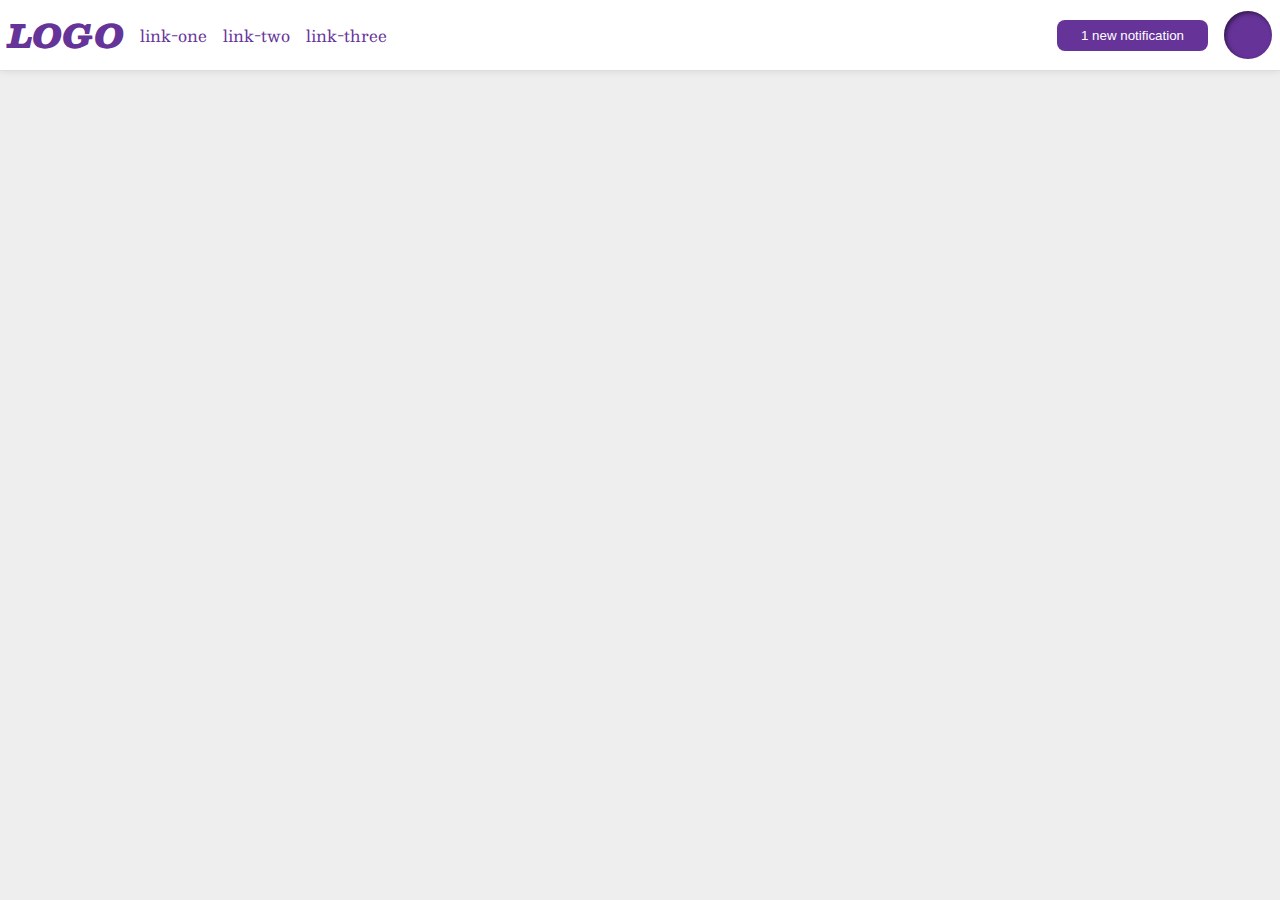
<file: flex/03-flex-header-2/index.html>
<!DOCTYPE html>
<html lang="en">
  <head>
    <meta charset="UTF-8">
    <meta http-equiv="X-UA-Compatible" content="IE=edge">
    <meta name="viewport" content="width=device-width, initial-scale=1.0">
    <title>Flex Header 2</title>
    <link rel="stylesheet" href="style.css">
  </head>
  <body>
    <div class="header">
      <div class="left-side">
        <div class="logo">
          LOGO
        </div>
        <ul class="links">
          <li><a href="google.com">link-one</a></li>
          <li><a href="google.com">link-two</a></li>
          <li><a href="google.com">link-three</a></li>
        </ul>
      </div>
      
      <div class="right-side">
        <button class="notifications">
          1 new notification
        </button>
        <div class="profile-image"></div>
      </div>
      
    </div>
  </body>
</html>
</file>
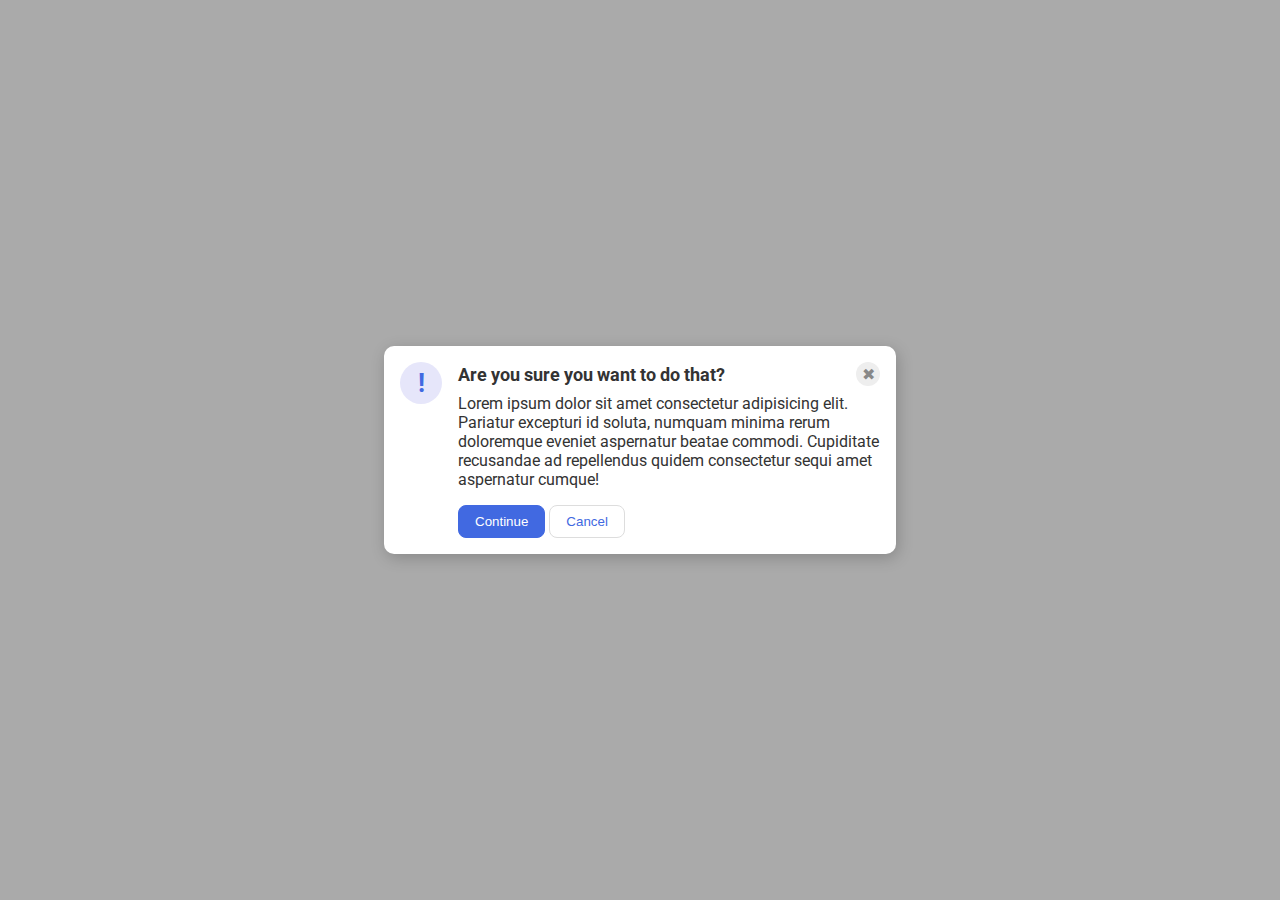
<file: flex/05-flex-modal/index.html>
<!DOCTYPE html>
<html lang="en">
  <head>
    <meta charset="UTF-8">
    <meta http-equiv="X-UA-Compatible" content="IE=edge">
    <meta name="viewport" content="width=device-width, initial-scale=1.0">
    <link rel="stylesheet" href="style.css">
    <title>Modal</title>
  </head>
  <body>
    <div class="modal">
      <div class="icon">!</div>

      <div class="right-side">

        <div class="top-right">
          <div class="header">Are you sure you want to do that?</div>
          <div class="close-button">✖</div>
        </div>
        
        <div class="text">Lorem ipsum dolor sit amet consectetur adipisicing elit. Pariatur excepturi id soluta, numquam minima rerum doloremque eveniet aspernatur beatae commodi. Cupiditate recusandae ad repellendus quidem consectetur sequi amet aspernatur cumque!</div>

        <div class="buttons">
          <button class="continue">Continue</button>
          <button class="cancel">Cancel</button> 
        </div>
        
      </div>

      
    </div>
  </body>
</html>
</file>
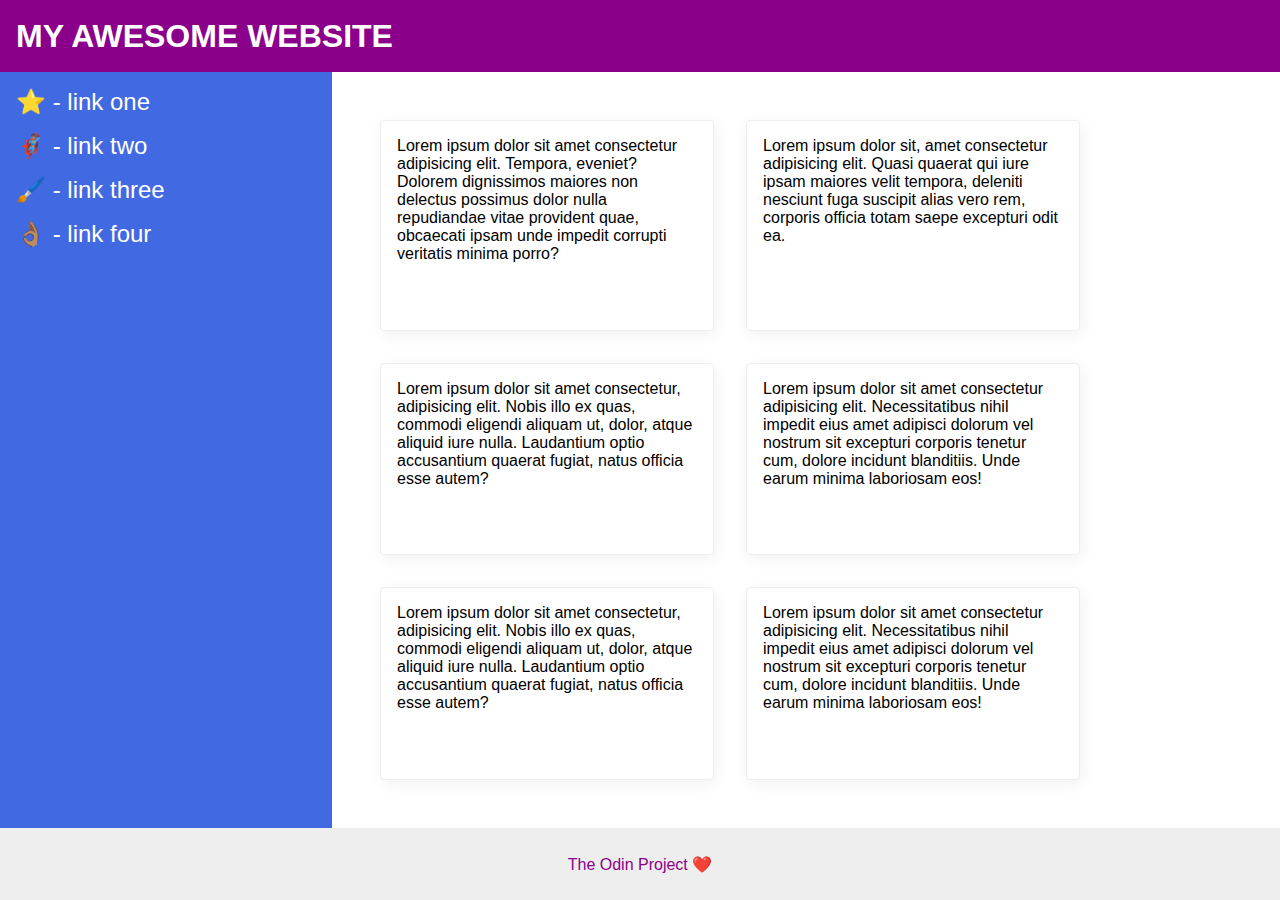
<file: flex/07-flex-layout-2/index.html>
<!DOCTYPE html>
<html lang="en">
  <head>
    <meta charset="UTF-8">
    <meta http-equiv="X-UA-Compatible" content="IE=edge">
    <meta name="viewport" content="width=device-width, initial-scale=1.0">
    <title>The Holy Grail</title>
    <link rel="stylesheet" href="style.css">
  </head>
  <body>
    <div class="header">
      MY AWESOME WEBSITE
    </div>
    
    <div class="middle-section">
      <div class="sidebar">
        <ul>
          <li><a href="#">⭐ - link one</a></li>
          <li><a href="#">🦸🏽‍♂️ - link two</a></li>
          <li><a href="#">🖌️ - link three</a></li>
          <li><a href="#">👌🏽 - link four</a></li>
        </ul>
      </div>
  
      <div class="cards">
        <div class="card">Lorem ipsum dolor sit amet consectetur adipisicing elit. Tempora, eveniet? Dolorem dignissimos maiores non delectus possimus dolor nulla repudiandae vitae provident quae, obcaecati ipsam unde impedit corrupti veritatis minima porro?</div>
        <div class="card">Lorem ipsum dolor sit, amet consectetur adipisicing elit. Quasi quaerat qui iure ipsam maiores velit tempora, deleniti nesciunt fuga suscipit alias vero rem, corporis officia totam saepe excepturi odit ea.</div>
        <div class="card">Lorem ipsum dolor sit amet consectetur, adipisicing elit. Nobis illo ex quas, commodi eligendi aliquam ut, dolor, atque aliquid iure nulla. Laudantium optio accusantium quaerat fugiat, natus officia esse autem?</div>
        <div class="card">Lorem ipsum dolor sit amet consectetur adipisicing elit. Necessitatibus nihil impedit eius amet adipisci dolorum vel nostrum sit excepturi corporis tenetur cum, dolore incidunt blanditiis. Unde earum minima laboriosam eos!</div>
        <div class="card">Lorem ipsum dolor sit amet consectetur, adipisicing elit. Nobis illo ex quas, commodi eligendi aliquam ut, dolor, atque aliquid iure nulla. Laudantium optio accusantium quaerat fugiat, natus officia esse autem?</div>
        <div class="card">Lorem ipsum dolor sit amet consectetur adipisicing elit. Necessitatibus nihil impedit eius amet adipisci dolorum vel nostrum sit excepturi corporis tenetur cum, dolore incidunt blanditiis. Unde earum minima laboriosam eos!</div>
      </div>
    </div>

    
    
    
    <div class="footer">
      The Odin Project ❤️
    </div>
  </body>
</html>
</file>
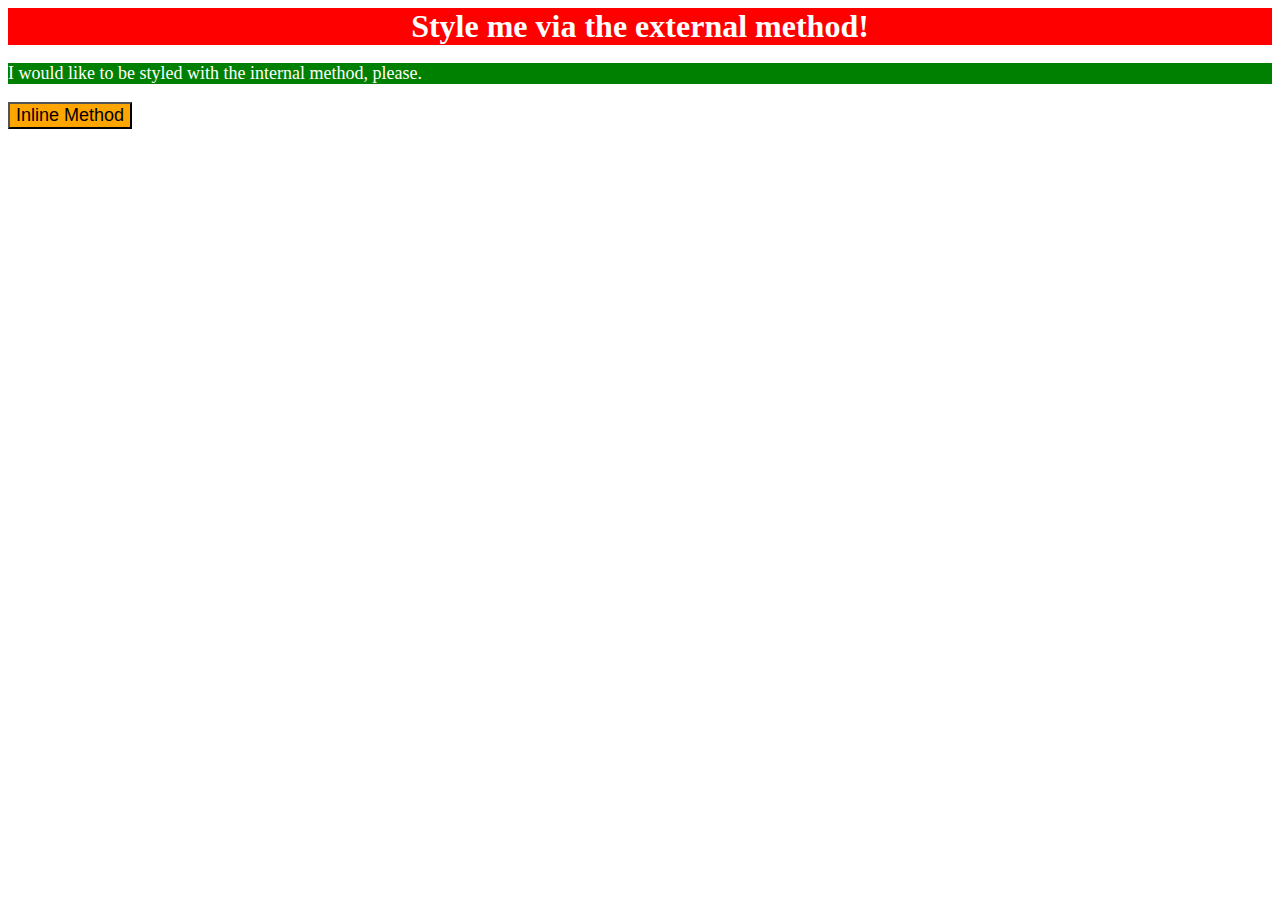
<file: foundations/01-css-methods/index.html>
<!DOCTYPE html>
<html lang="en">
  <head>
    <meta charset="UTF-8">
    <meta http-equiv="X-UA-Compatible" content="IE=edge">
    <meta name="viewport" content="width=device-width, initial-scale=1.0">
    <link rel="stylesheet" href="./style.css">
    <style>
      p {
        background-color: green;
        color: white;
        font-size: 18px;
      }
    </style>
    <title>Methods for Adding CSS</title>
  </head>
  <body>
    <div>Style me via the external method!</div>
    <p>I would like to be styled with the internal method, please.</p>
    <button style="background-color: orange; font-size: 18px;">Inline Method</button>
  </body>
</html>
</file>
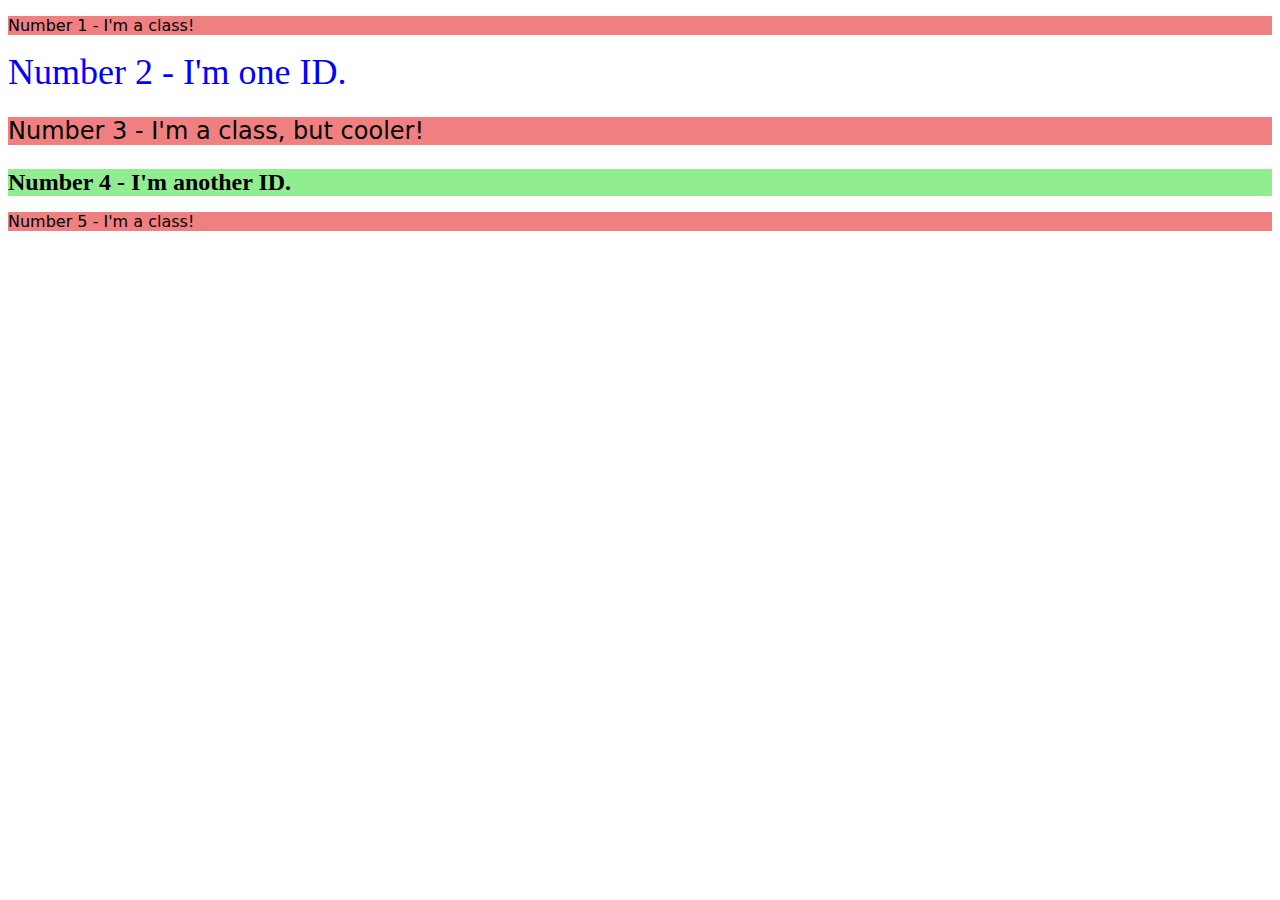
<file: foundations/02-class-id-selectors/index.html>
<!DOCTYPE html>
<html lang="en">
  <head>
    <meta charset="UTF-8">
    <meta http-equiv="X-UA-Compatible" content="IE=edge">
    <meta name="viewport" content="width=device-width, initial-scale=1.0">
    <link rel="stylesheet" href="./style.css">
    <title>Class and ID Selectors</title>
  </head>
  
  <body>
    <p class="odd-numbers">Number 1 - I'm a class!</p>
    <div id="second">Number 2 - I'm one ID.</div>
    <p class="odd-numbers third">Number 3 - I'm a class, but cooler!</p>
    <div id="fourth">Number 4 - I'm another ID.</div>
    <p class="odd-numbers">Number 5 - I'm a class!</p>
  </body>
</html>
</file>
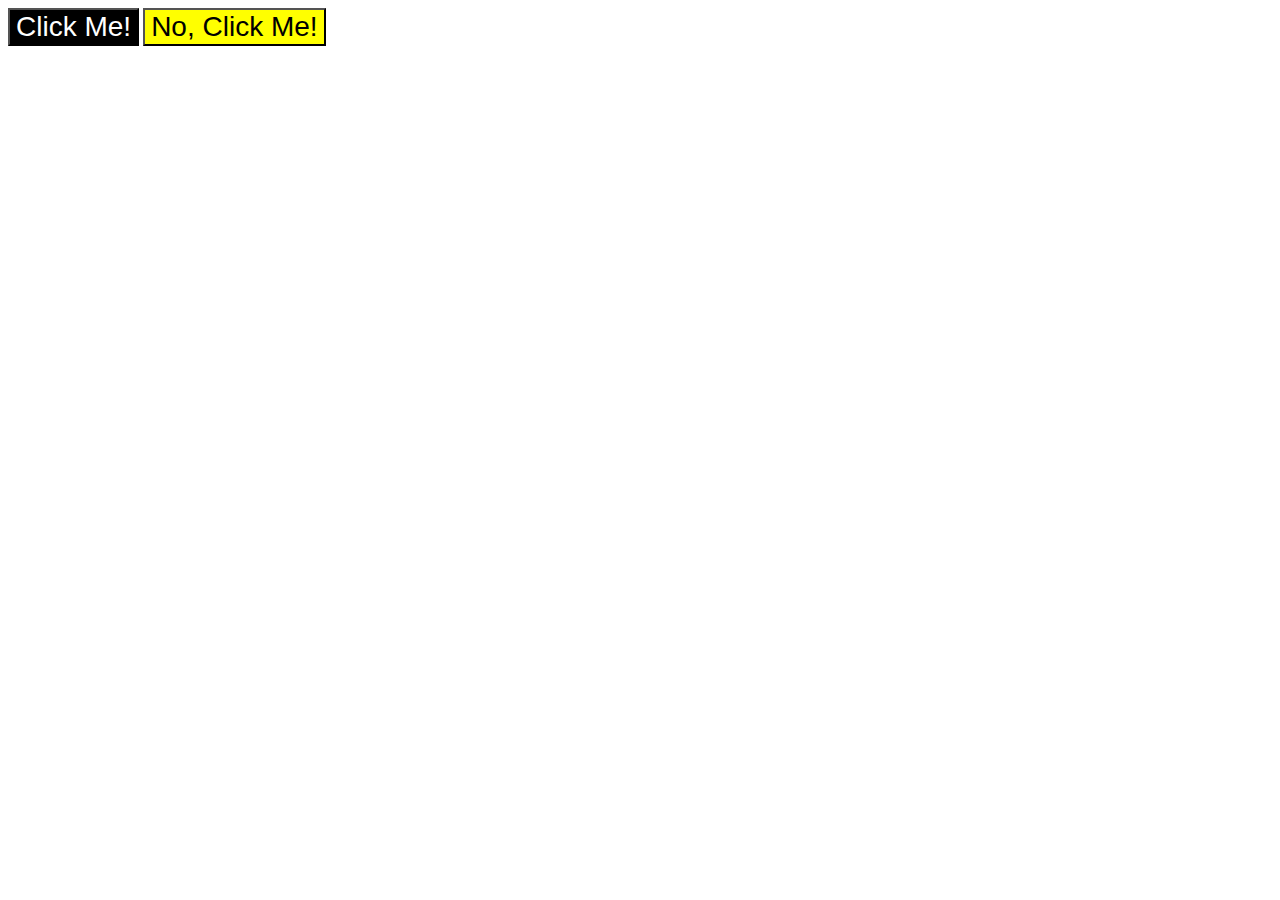
<file: foundations/03-grouping-selectors/index.html>
<!DOCTYPE html>
<html lang="en">
  <head>
    <meta charset="UTF-8">
    <meta http-equiv="X-UA-Compatible" content="IE=edge">
    <meta name="viewport" content="width=device-width, initial-scale=1.0">
    <title>Grouping Selectors</title>
    <link rel="stylesheet" href="style.css">
  </head>
  <body>
    <button class="button-one">Click Me!</button>
    <button class="button-two">No, Click Me!</button>
  </body>
</html>
</file>
<file: flex/03-flex-header-2/style.css>
/* this is some magical font-importing.  
you'll learn about it later. */
@import url('https://fonts.googleapis.com/css2?family=Besley:ital,wght@0,400;1,900&display=swap');

body {
  margin: 0;
  background: #eee;
  font-family: Besley, serif;
}

.header {
  background: white;
  border-bottom: 1px solid #ddd;
  box-shadow: 0 0 8px rgba(0,0,0,.1);

  display: flex;
  justify-content: space-between;
  align-items: center;
  padding: 8px;
}

.profile-image {
  background: rebeccapurple;
  box-shadow: inset 2px 2px 4px rgba(0,0,0,.5);
  border-radius: 50%;
  width: 48px;
  height: 48px;
}

.logo {
  color: rebeccapurple;
  font-size: 32px;
  font-weight: 900;
  font-style: italic;
}

button {
  border: none;
  border-radius: 8px;
  background: rebeccapurple;
  color: white;
  padding: 8px 24px;
}

a {
  /* this removes the line under our links */
  text-decoration: none;
  color: rebeccapurple;
}

ul {
  list-style-type: none;
  display: flex;
  margin: 0px;
  padding: 0px;
  align-items: center;
  gap: 16px;
}

.right-side,
.left-side {
  display: flex;
  gap: 16px;
  align-items: center;
}
</file>
<file: flex/05-flex-modal/style.css>
@import url('https://fonts.googleapis.com/css2?family=Roboto:wght@400;700&display=swap');

html, body {
  height: 100%;
}

body {
  font-family: Roboto, sans-serif;
  margin: 0;
  background: #aaa;
  color: #333;
  /* I'll give you this one for free lol */
  display: flex;
  align-items: center;
  justify-content: center;
}

.modal {
  background: white;
  width: 480px;
  border-radius: 10px;
  box-shadow: 2px 4px 16px rgba(0,0,0,.2);
  padding: 16px;
  display: flex;
  gap: 16px;
}

.icon {
  color: royalblue;
  font-size: 26px;
  font-weight: 700;
  background: lavender;
  width: 42px;
  height: 42px;
  border-radius: 50%;
  display: flex;
  align-items: center;
  justify-content: center;
  flex-shrink: 0;
}

.close-button {
  background: #eee;
  border-radius: 50%;
  color: #888;
  font-weight: 400;
  font-size: 16px;
  height: 24px;
  width: 24px;
  display: flex;
  align-items: center;
  justify-content: center;
}

button {
  padding: 8px 16px;
  border-radius: 8px;
}

button.continue {
  background: royalblue;
  border: 1px solid royalblue;
  color: white;
}

button.cancel {
  background: white;
  border: 1px solid #ddd;
  color: royalblue;
}

.right-side {
  display: flex;
  flex-direction: column;
}

.top-right {
  display: flex;
  justify-content: space-between;
  align-items: center;
}

.text {
  margin: 8px 0 16px 0;
}

.buttons {
  display: flex;
  gap: 4px;
}

.header {
  font-weight: bold;
  font-size: large;
}
</file>
<file: flex/07-flex-layout-2/style.css>
body {
  font-family: -apple-system, BlinkMacSystemFont, 'Segoe UI', Roboto, Oxygen, Ubuntu, Cantarell, 'Open Sans', 'Helvetica Neue', sans-serif;
  margin: 0;
  min-height: 100vh;
  display: flex;
  flex-direction: column;
}

.header {
  height: 72px;
  background: darkmagenta;
  color: white;
  font-size: 32px;
  font-weight: 900;
  display: flex;
  align-items: center;
  padding: 0 16px;
}

.footer {
  height: 72px;
  background: #eee;
  color: darkmagenta;
  display: flex;
  justify-content: center;
  align-items: center;
}

.middle-section {
  display: flex;
  flex: 1;
}

.sidebar {
  width: 300px;
  background: royalblue;
  display: flex;
  flex-shrink: 0;
  padding: 16px;
  font-size: 24px;
}

.cards {
  display: flex;
  padding: 32px;
  flex-wrap: wrap;
}

.card {
  border: 1px solid #eee;
  box-shadow: 2px 4px 16px rgba(0,0,0,.06);
  border-radius: 4px;
  width: 300px;
  margin: 16px;
  padding: 16px;
}

ul {
  list-style: none;
  padding: 0;
  margin: 0;
}

a {
  color: white;
  text-decoration: none;
  display: flex;
  margin-bottom: 16px;
}
</file>
<file: foundations/01-css-methods/style.css>
div {
    background-color: red;
    color: white;
    font-size: 32px;
    text-align: center;
    font-weight: bold;
}
</file>
<file: foundations/02-class-id-selectors/style.css>
.odd-numbers {
    background-color: #f08080;
    font-family: Verdana, "DejaVu Sans", sans-serif;
}

#second {
    color: #0000ff;
    font-size: 36px;
}

.odd-numbers.third {
    font-size: 24px;
}

#fourth {
    background-color: #90ee90;
    font-size: 24px;
    font-weight: 700;
}
</file>
<file: foundations/03-grouping-selectors/style.css>
.button-one,
.button-two {
    font-size: 28px;
    font-family: Helvetica, "Times New Roman", sans-serif;
}

.button-one {
    background-color: #000000;
    color: #ffffff;
}

.button-two {
    background-color: #ffff00;
}
</file>
